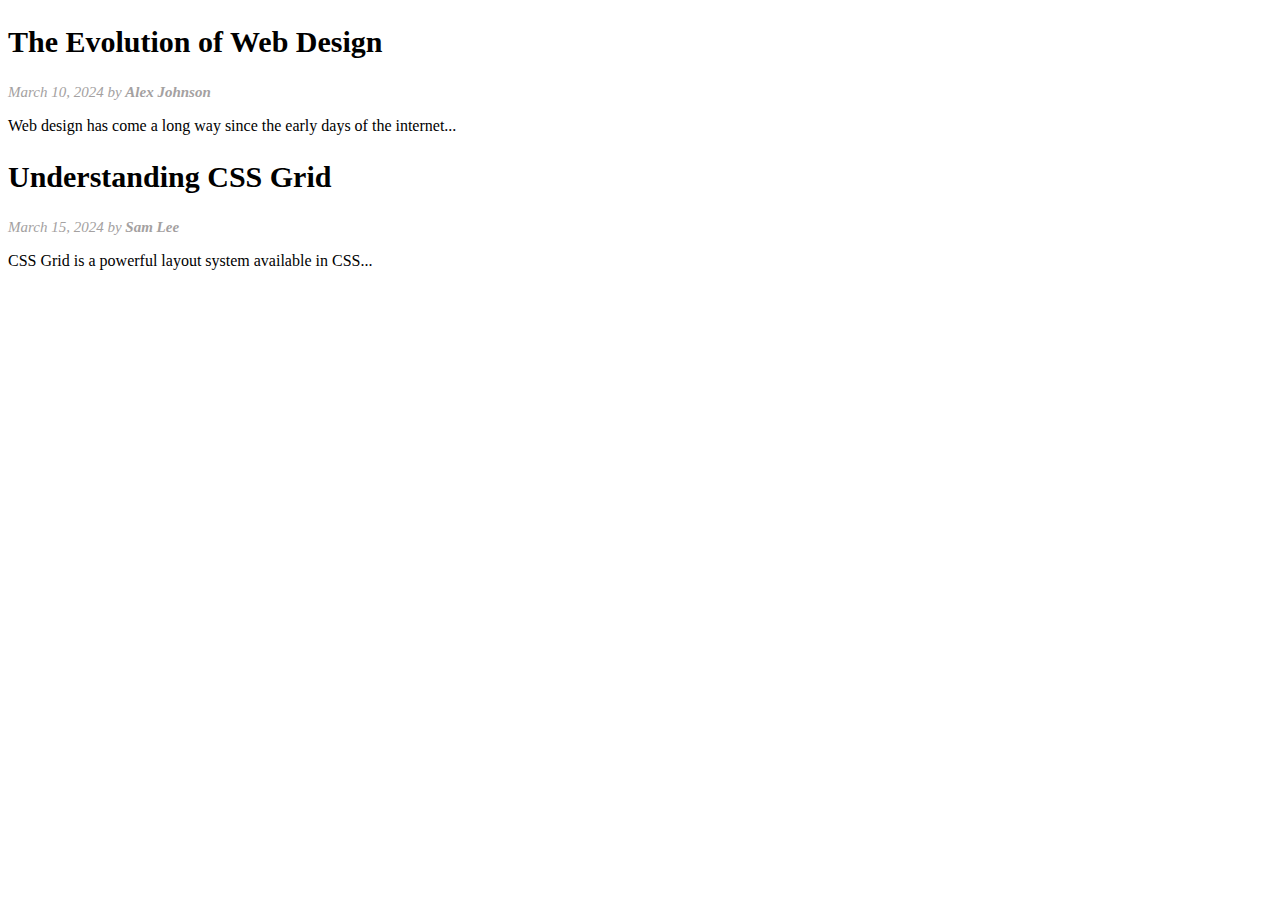
<file: Intro/04/index.html>
<!DOCTYPE html>
<html lang="en">
<head>
    <meta charset="UTF-8">
    <meta name="viewport" content="width=device-width, initial-scale=1.0">
    <link rel="stylesheet" href="./styles.css">
    <title>Document</title>
</head>
<body>
    <section>
        <h2>The Evolution of Web Design</h2>
        <p class="italic">March 10, 2024 by <span>Alex Johnson</span></p>
        <p>Web design has come a long way since the early days of the internet...</p>
    </section>

    <section>
        <h2>Understanding CSS Grid</h2>
        <p class="italic">March 15, 2024 by <span>Sam Lee</span></p>
        <p>CSS Grid is a powerful layout system available in CSS...</p>
    </section>
</body>
</html>
</file>
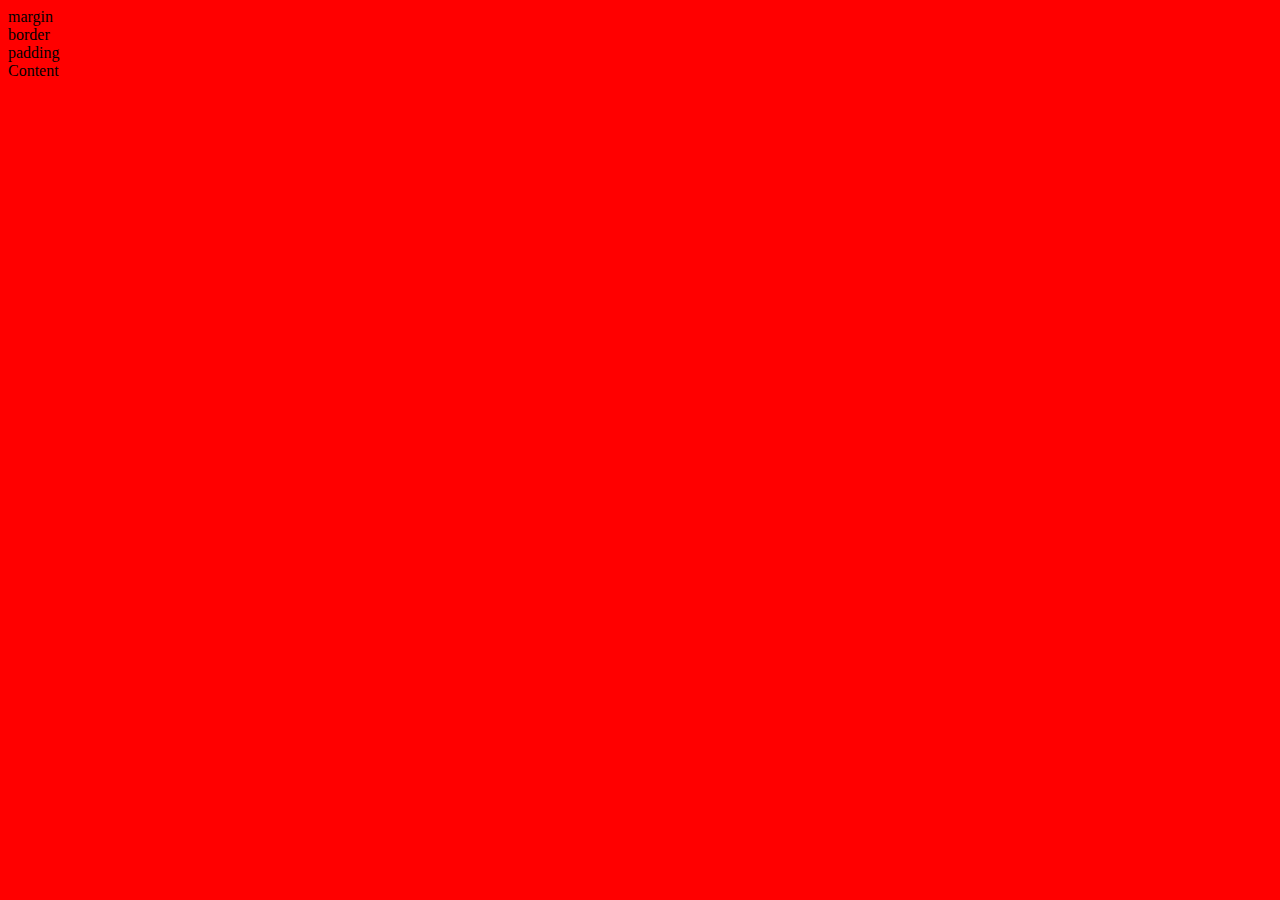
<file: Positioning/01/index.html>
<!DOCTYPE html>
<html lang="en">
  <head>
    <meta charset="UTF-8" />
    <meta name="viewport" content="width=device-width, initial-scale=1.0" />
    <link rel="stylesheet" href="./style.css" />
    <title>Box Model Demo</title>
  </head>
  <body>
    <div class="margin">
      <span class="label">margin</span>
      <div class="border">
        <span class="label">border</span>
        <div>
          <div class="padding">
            <span class="label">padding</span>
            <div class="content">Content</div>
          </div>
        </div>
      </div>
    </div>
  </body>
</html>
</file>
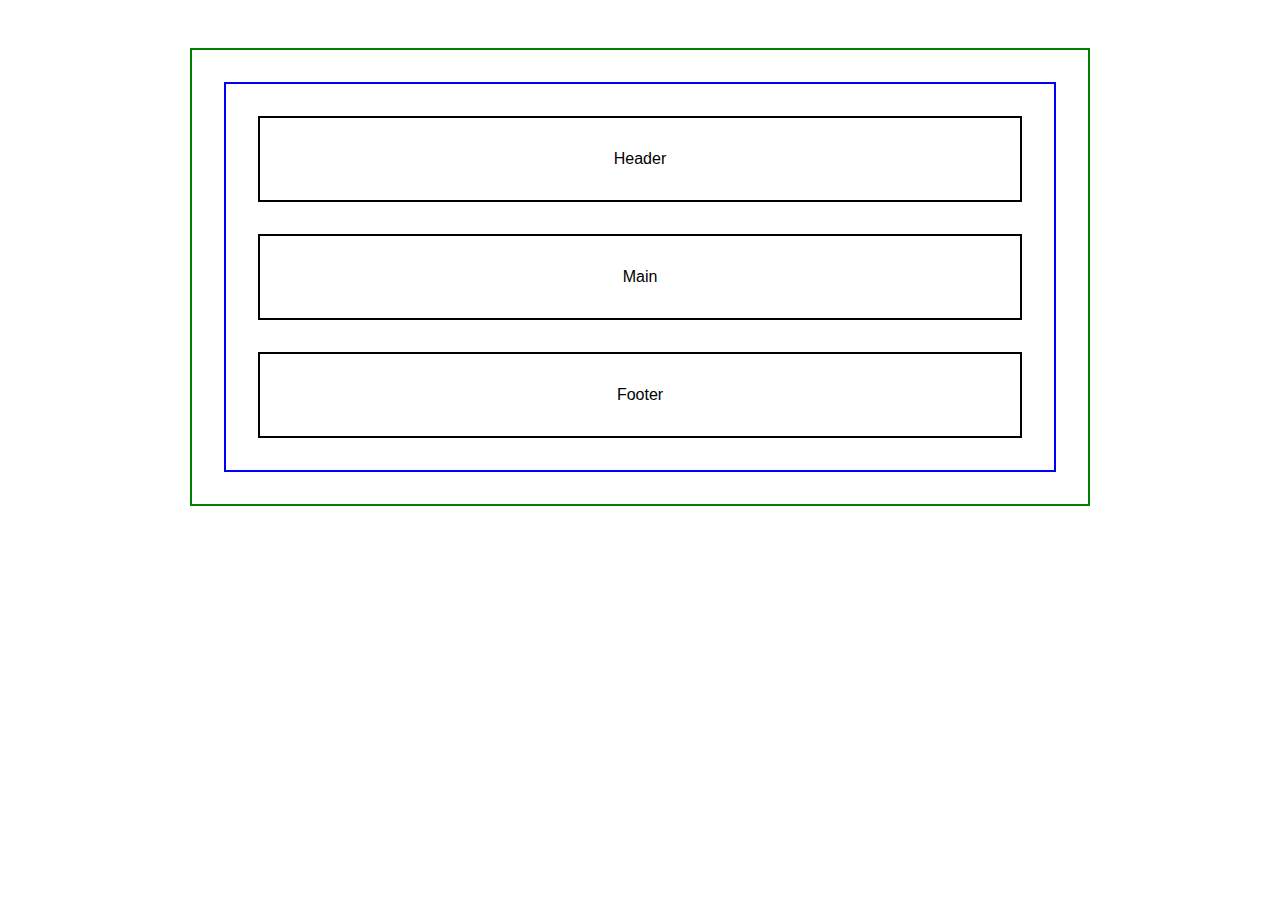
<file: Positioning/02/index.html>
<!DOCTYPE html>
<html lang="en">
<head>
    <meta charset="UTF-8">
    <meta name="viewport" content="width=device-width, initial-scale=1.0">
    <link rel="stylesheet" href="./styles.css">
    <title>Document</title>
</head>
<body>
    <div class="site">
        <header>
            <p>Header</p>
        </header>
        <main>
            <p>Main</p>
        </main>
        <footer>
            <p>Footer</p>
        </footer>
    </div>
</body>
</html>
</file>
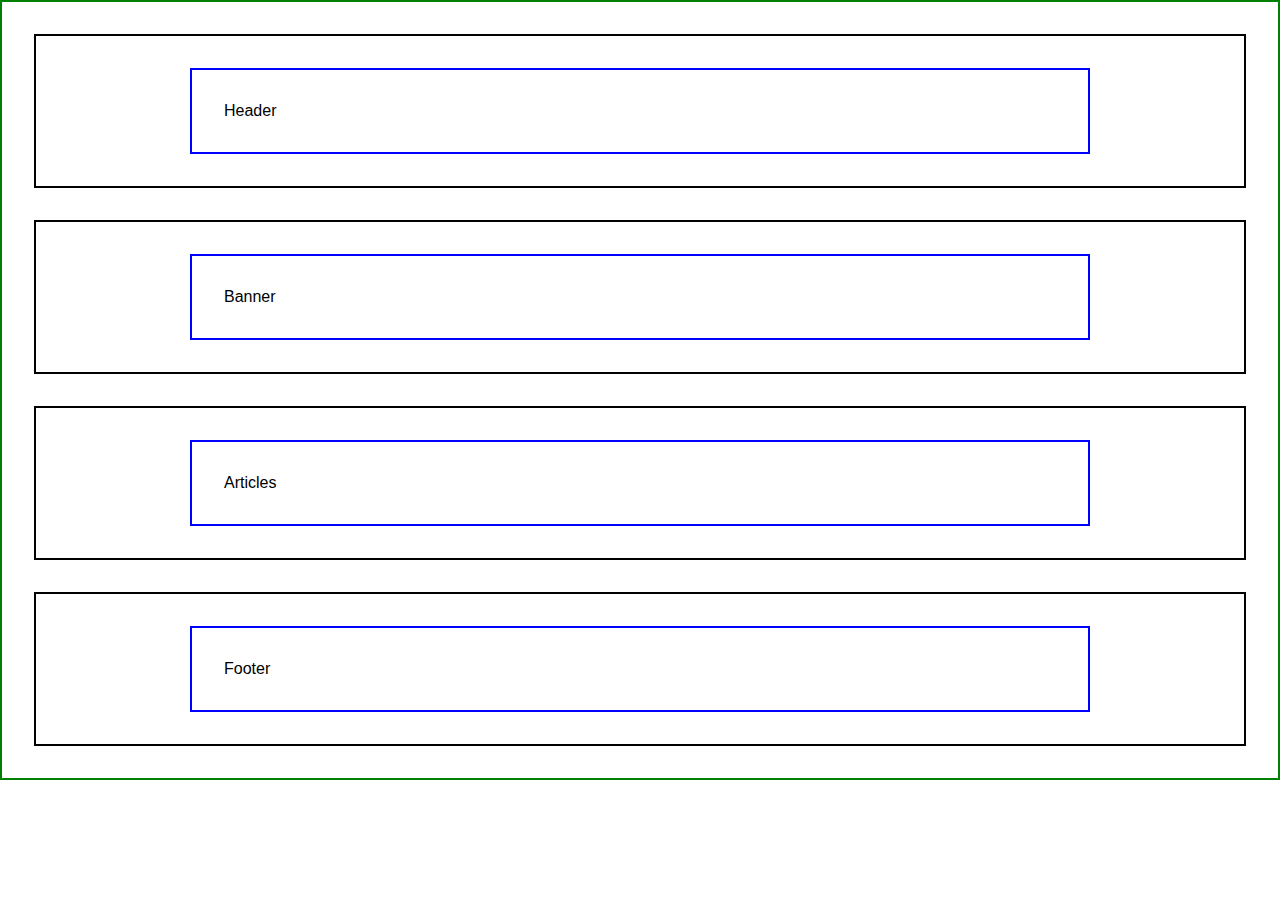
<file: Positioning/03/index.html>
<!DOCTYPE html>
<html lang="en">
  <head>
    <meta charset="UTF-8" />
    <meta name="viewport" content="width=device-width, initial-scale=1.0" />
    <link rel="stylesheet" href="./style.css" />
    <title>Document</title>
  </head>
  <body>
    
    <header class="section section-header">
        <div class="wrapper">
            <p>Header</p>
        </div>
    </header>

    <section class="section section-banner">
        <div class="wrapper">
            <p>Banner</p>
        </div>
    </section>

    <section class="section section-articles">
        <div class="wrapper">
            <p>Articles</p>
        </div>
    </section>

    <footer class="section section-footer">
        <div class="wrapper">
            <p>Footer</p>
        </div>
    </footer>

  </body>
</html>
</file>
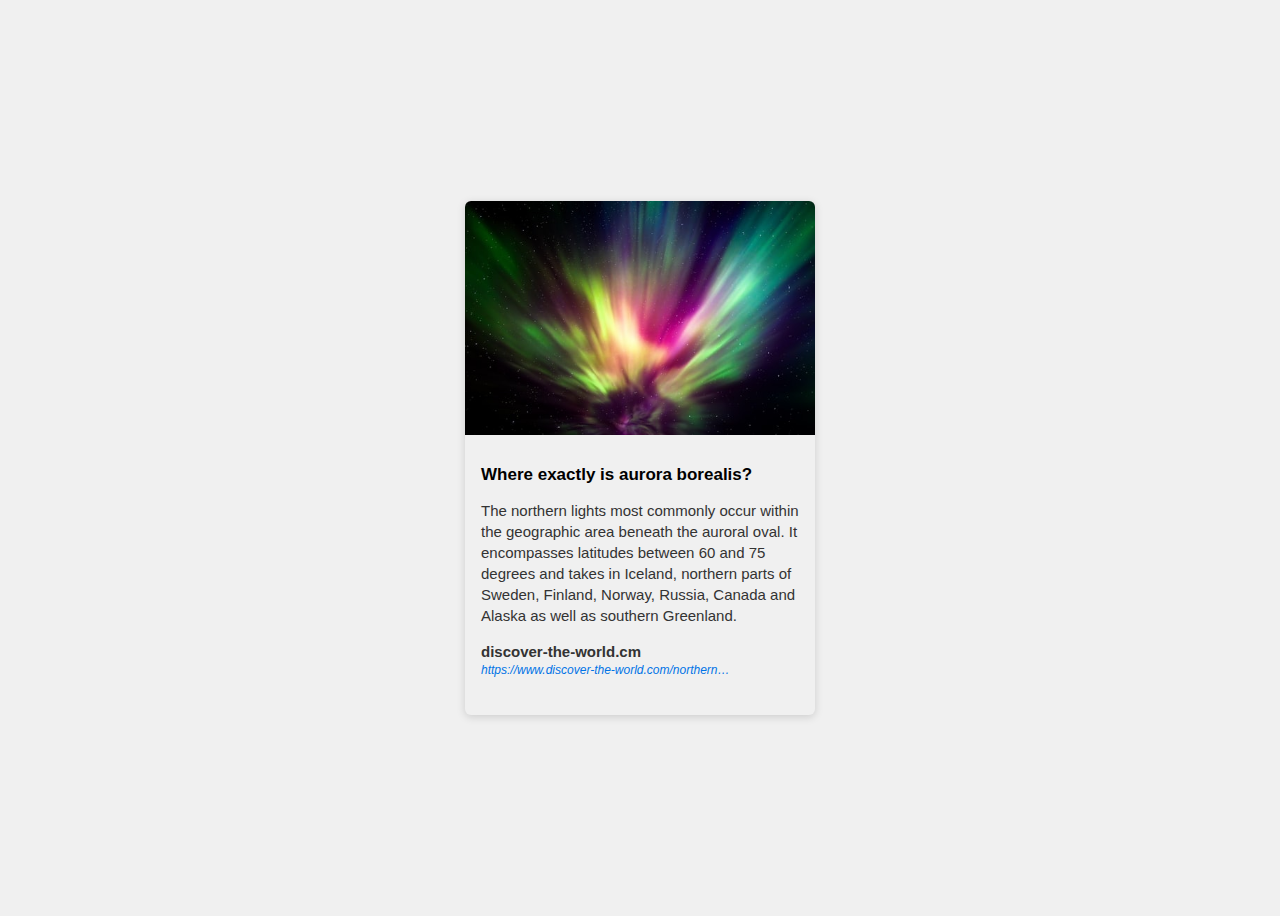
<file: Positioning/04/index.html>
<!DOCTYPE html>
<html lang="en">
<head>
  <meta charset="UTF-8">
  <meta name="viewport" content="width=device-width, initial-scale=1.0">
  <link rel="stylesheet" href="./styles.css">
  <title>Aurora Card</title>
</head>
<body>
    <div class="card">
        <img src="./images/image1.jpg" alt="card-image">
        <div class="card-container">
            <h2>Where exactly is aurora borealis?</h2>
            <p>The northern lights most commonly occur within the geographic area beneath the auroral oval. It encompasses latitudes between 60 and 75 degrees and takes in Iceland, northern parts of Sweden, Finland, Norway, Russia, Canada and Alaska as well as southern Greenland.</p>
            <p class="source">
                <strong>discover-the-world.cm</strong><br>
                <a href="https://www.discover-the-world.com/northern-lights/" target="_blank">
                    https://www.discover-the-world.com/northern-lights/
                </a>
            </p>
        </div>
    </div>
</body>
</html>
</file>
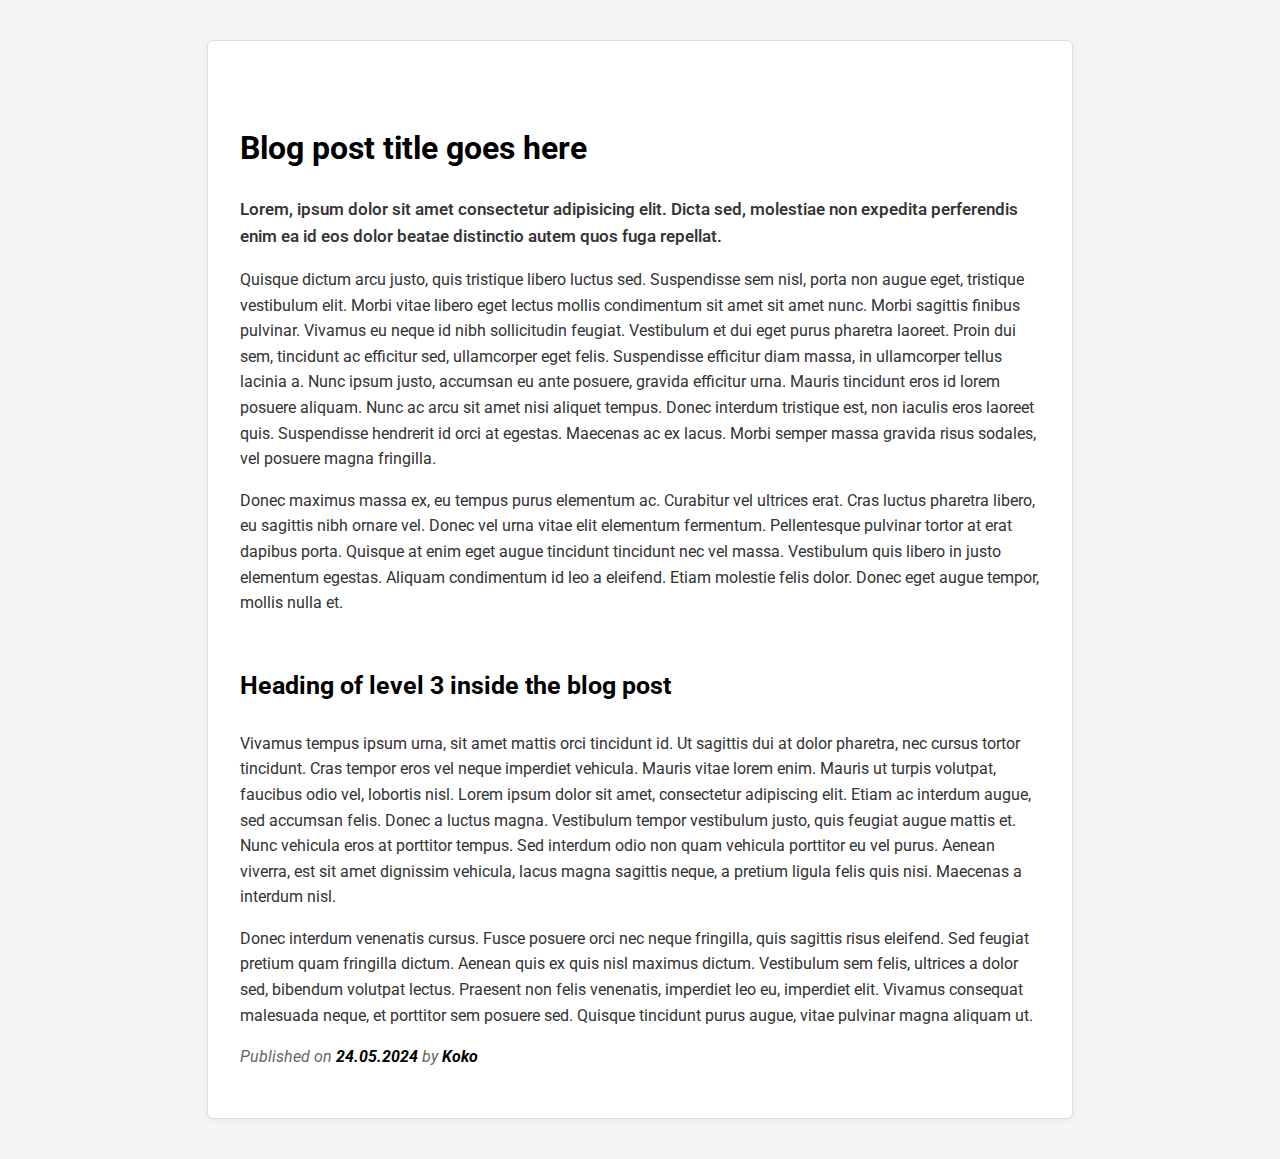
<file: Positioning/05/index.html>
<!DOCTYPE html>
<html lang="en">
  <head>
    <meta charset="UTF-8" />
    <meta name="viewport" content="width=device-width, initial-scale=1.0" />
    <link rel="stylesheet" href="./index.css" />
    <title>Document</title>
  </head>
  <body>
    <div class="article">
      <h1>Blog post title goes here</h1>

      <p class="first">
        Lorem, ipsum dolor sit amet consectetur adipisicing elit. Dicta sed,
        molestiae non expedita perferendis enim ea id eos dolor beatae
        distinctio autem quos fuga repellat.
      </p>

      <p>
        Quisque dictum arcu justo, quis tristique libero luctus sed. Suspendisse
        sem nisl, porta non augue eget, tristique vestibulum elit. Morbi vitae
        libero eget lectus mollis condimentum sit amet sit amet nunc. Morbi
        sagittis finibus pulvinar. Vivamus eu neque id nibh sollicitudin
        feugiat. Vestibulum et dui eget purus pharetra laoreet. Proin dui sem,
        tincidunt ac efficitur sed, ullamcorper eget felis. Suspendisse
        efficitur diam massa, in ullamcorper tellus lacinia a. Nunc ipsum justo,
        accumsan eu ante posuere, gravida efficitur urna. Mauris tincidunt eros
        id lorem posuere aliquam. Nunc ac arcu sit amet nisi aliquet tempus.
        Donec interdum tristique est, non iaculis eros laoreet quis. Suspendisse
        hendrerit id orci at egestas. Maecenas ac ex lacus. Morbi semper massa
        gravida risus sodales, vel posuere magna fringilla.
      </p>

      <p>
        Donec maximus massa ex, eu tempus purus elementum ac. Curabitur vel
        ultrices erat. Cras luctus pharetra libero, eu sagittis nibh ornare vel.
        Donec vel urna vitae elit elementum fermentum. Pellentesque pulvinar
        tortor at erat dapibus porta. Quisque at enim eget augue tincidunt
        tincidunt nec vel massa. Vestibulum quis libero in justo elementum
        egestas. Aliquam condimentum id leo a eleifend. Etiam molestie felis
        dolor. Donec eget augue tempor, mollis nulla et.
      </p>

      <h3>Heading of level 3 inside the blog post</h3>

      <p>
        Vivamus tempus ipsum urna, sit amet mattis orci tincidunt id. Ut
        sagittis dui at dolor pharetra, nec cursus tortor tincidunt. Cras tempor
        eros vel neque imperdiet vehicula. Mauris vitae lorem enim. Mauris ut
        turpis volutpat, faucibus odio vel, lobortis nisl. Lorem ipsum dolor sit
        amet, consectetur adipiscing elit. Etiam ac interdum augue, sed accumsan
        felis. Donec a luctus magna. Vestibulum tempor vestibulum justo, quis
        feugiat augue mattis et. Nunc vehicula eros at porttitor tempus. Sed
        interdum odio non quam vehicula porttitor eu vel purus. Aenean viverra,
        est sit amet dignissim vehicula, lacus magna sagittis neque, a pretium
        ligula felis quis nisi. Maecenas a interdum nisl.
      </p>

      <p>
        Donec interdum venenatis cursus. Fusce posuere orci nec neque fringilla,
        quis sagittis risus eleifend. Sed feugiat pretium quam fringilla dictum.
        Aenean quis ex quis nisl maximus dictum. Vestibulum sem felis, ultrices
        a dolor sed, bibendum volutpat lectus. Praesent non felis venenatis,
        imperdiet leo eu, imperdiet elit. Vivamus consequat malesuada neque, et
        porttitor sem posuere sed. Quisque tincidunt purus augue, vitae pulvinar
        magna aliquam ut.
      </p>

      <p>Published on <span>24.05.2024 </span>by <span>Koko</span></p>
    </div>
  </body>
</html>
</file>
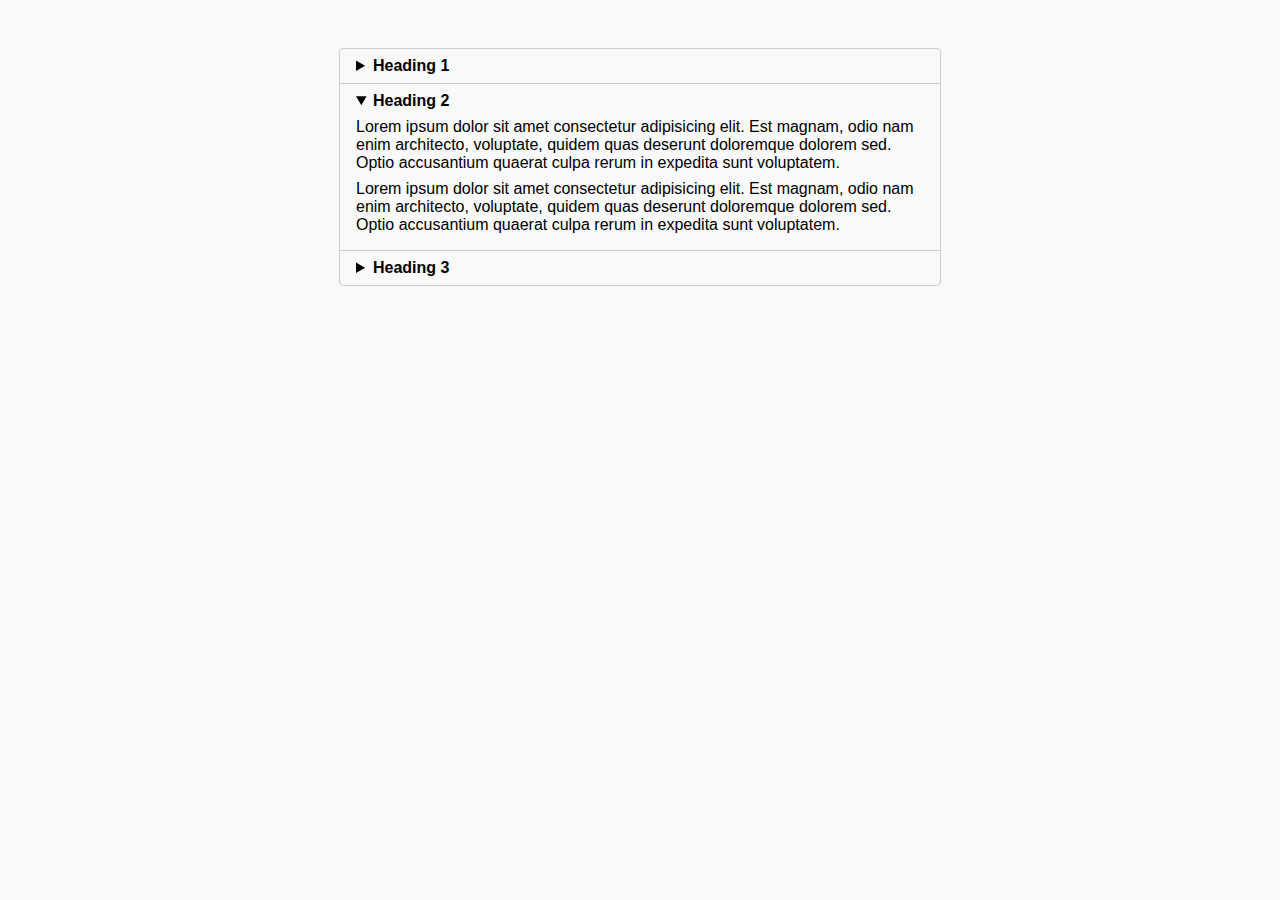
<file: Positioning/06/index.html>
<!DOCTYPE html>
<html lang="en">
  <head>
    <meta charset="UTF-8" />
    <meta name="viewport" content="width=device-width, initial-scale=1.0" />
    <link rel="stylesheet" href="./style.css" />
    <title>Document</title>
  </head>
  <body>
    <div class="accordion">
      <details>
        <summary>Heading 1</summary>
        <p>
          Lorem ipsum dolor sit amet consectetur adipisicing elit. Est magnam,
          odio nam enim architecto, voluptate, quidem quas deserunt doloremque
          dolorem sed. Optio accusantium quaerat culpa rerum in expedita sunt
          voluptatem.
        </p>
        <p>
          Lorem ipsum dolor sit amet consectetur adipisicing elit. Est magnam,
          odio nam enim architecto, voluptate, quidem quas deserunt doloremque
          dolorem sed. Optio accusantium quaerat culpa rerum in expedita sunt
          voluptatem.
        </p>
      </details>

      <details open>
        <summary>Heading 2</summary>
        <p>
          Lorem ipsum dolor sit amet consectetur adipisicing elit. Est magnam,
          odio nam enim architecto, voluptate, quidem quas deserunt doloremque
          dolorem sed. Optio accusantium quaerat culpa rerum in expedita sunt
          voluptatem.
        </p>
        <p>
          Lorem ipsum dolor sit amet consectetur adipisicing elit. Est magnam,
          odio nam enim architecto, voluptate, quidem quas deserunt doloremque
          dolorem sed. Optio accusantium quaerat culpa rerum in expedita sunt
          voluptatem.
        </p>
      </details>

      <details>
        <summary>Heading 3</summary>
        <p>
          Lorem ipsum dolor sit amet consectetur adipisicing elit. Est magnam,
          odio nam enim architecto, voluptate, quidem quas deserunt doloremque
          dolorem sed. Optio accusantium quaerat culpa rerum in expedita sunt
          voluptatem.
        </p>
        <p>
          Lorem ipsum dolor sit amet consectetur adipisicing elit. Est magnam,
          odio nam enim architecto, voluptate, quidem quas deserunt doloremque
          dolorem sed. Optio accusantium quaerat culpa rerum in expedita sunt
          voluptatem.
        </p>
      </details>
    </div>
  </body>
</html>
</file>
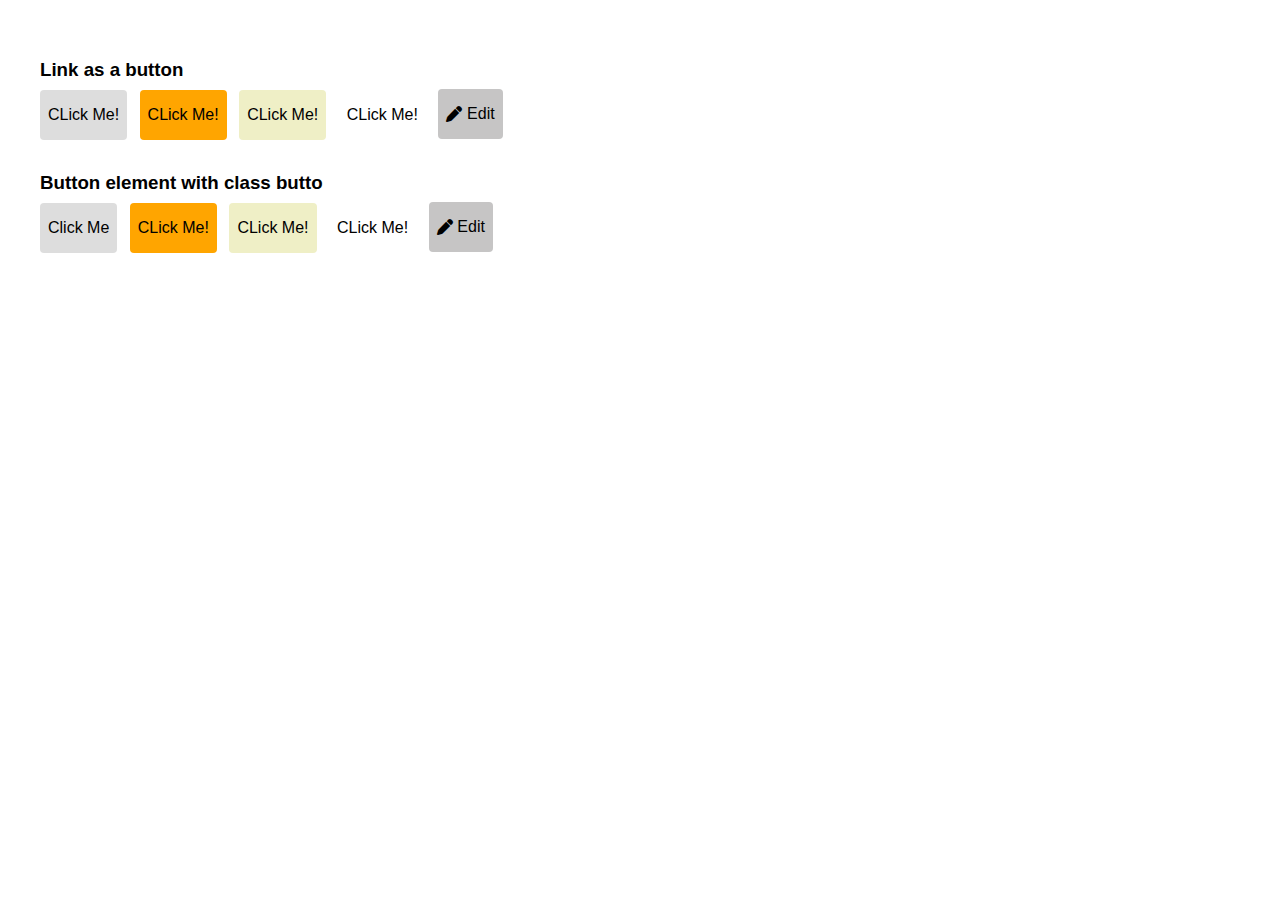
<file: Positioning/08/index.html>
<!DOCTYPE html>
<html lang="en">
<head>
    <meta charset="UTF-8">
    <meta name="viewport" content="width=device-width, initial-scale=1.0">
    <link rel="stylesheet" href="https://cdnjs.cloudflare.com/ajax/libs/font-awesome/6.5.1/css/all.min.css">
    <link rel="stylesheet" href="./style.css">
    <title>Document</title>
</head>
<body>

    <section>
        <h3>Link as a button</h3>
        <a href="#" class="btn">CLick Me!</a>
        <a href="#" class="btn btn-primary">CLick Me!</a>
        <a href="#" class="btn btn-succes">CLick Me!</a>
        <a href="#" class="btn btn-light">CLick Me!</a> 
        <a href="#" class="btn btn-edit"><i class="fa-solid fa-pen"></i>Edit</a>
    </section>
      
    <section>
        <h3>Button element with class butto</h3>
        <button class="btn">Click Me</button>
        <button class="btn btn-primary">CLick Me!</button>
        <button class="btn btn-succes">CLick Me!</button>
        <button class="btn btn-light">CLick Me!</button>   
        <button class="btn btn-edit"><i class=" icon fa-solid fa-pen"></i>Edit</button>
    </section>
</body>
</html>
</file>
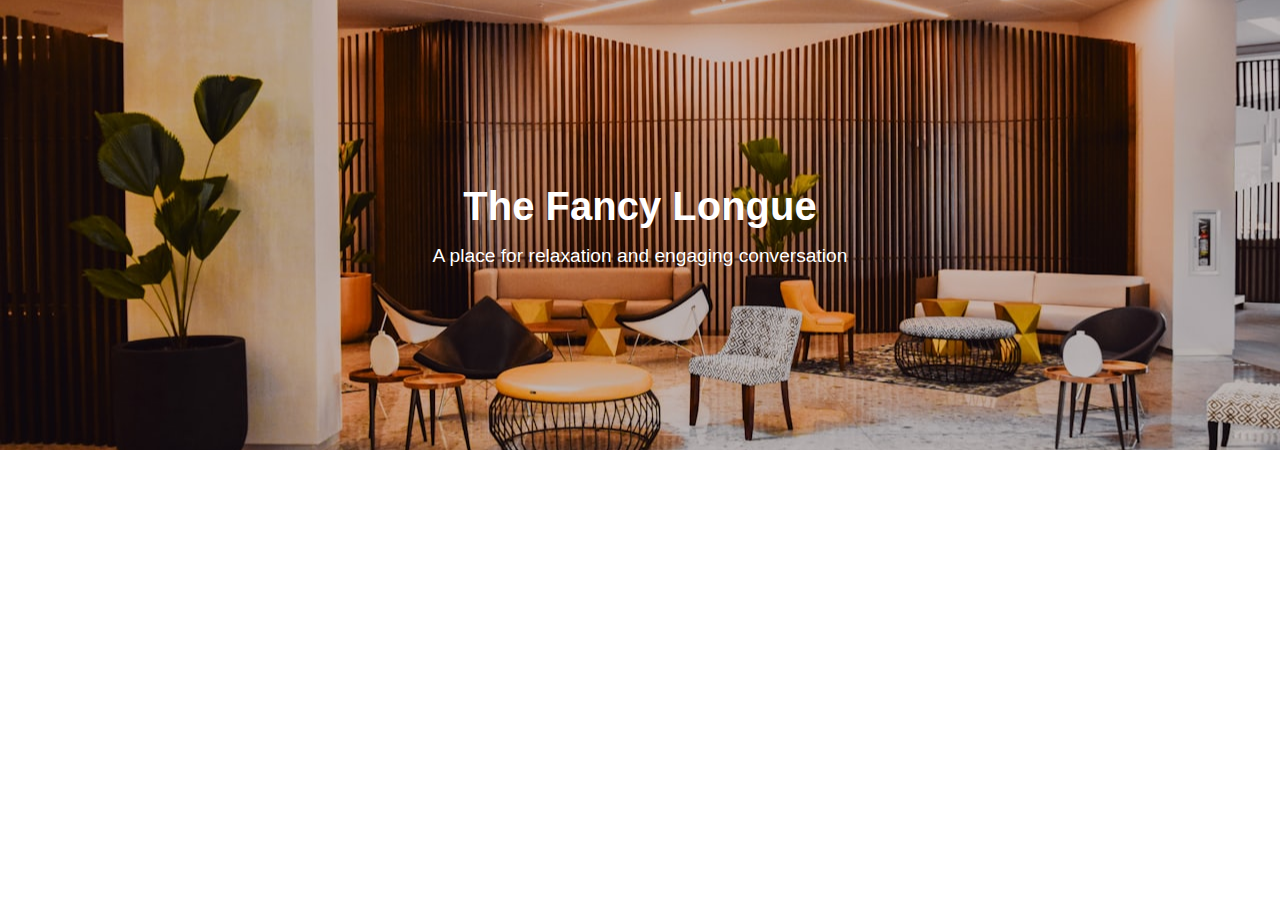
<file: Positioning/09/index.html>
<!DOCTYPE html>
<html lang="en">
<head>
  <meta charset="UTF-8">
  <meta name="viewport" content="width=device-width, initial-scale=1.0">
  <link rel="stylesheet" href="./styles.css">
  <title>Hero Section</title>
</head>
<body>
  <section class="hero">
    <div class="hero-content">
      <h1>The Fancy Longue</h1>
      <p>A place for relaxation and engaging conversation</p>
    </div>
  </section>
</body>
</html>
</file>
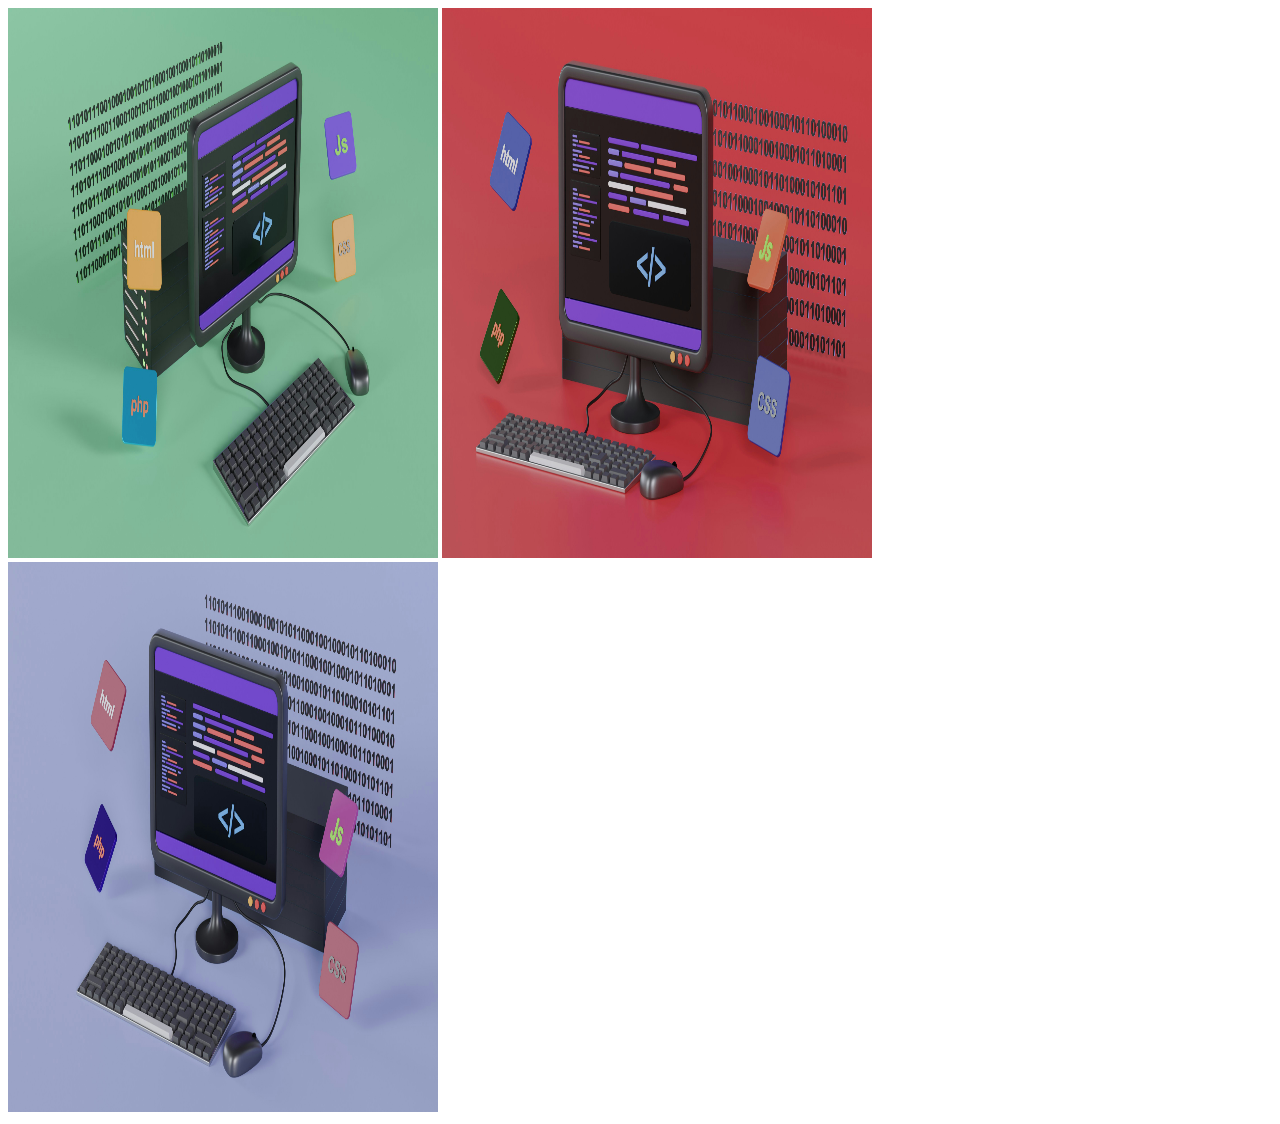
<file: Intro/01/image-gallery.html>
<!DOCTYPE html>
<html lang="en">
<head>
    <meta charset="UTF-8">
    <meta name="viewport" content="width=device-width, initial-scale=1.0">
    <link rel="shortcut icon" href="./img/growtika-58K6WZiwd0g-unsplash.jpg" type="image/x-icon">
    <link rel="stylesheet" href="./gallery-styles.css">
    <title>Image Gallery</title>
</head>
<body>
    <div>
        <a href="https://unsplash.com/photos/a-computer-on-a-desk-58K6WZiwd0g" target="_blank"><img src="./img/growtika-58K6WZiwd0g-unsplash.jpg" alt="html-code-image"></a>
        <a href="https://unsplash.com/photos/a-computer-on-a-desk-FQ3lFA4Zi58" target="_blank"><img src="./img/growtika-FQ3lFA4Zi58-unsplash.jpg" alt="html-code-image"></a>
        <a href="https://unsplash.com/photos/a-computer-with-a-keyboard-and-mouse-yGQmjh2uOTg" target="_blank"><img src="./img/growtika-yGQmjh2uOTg-unsplash.jpg" alt="html-code-image"></a>
    </div>
</body>
</html>
</file>
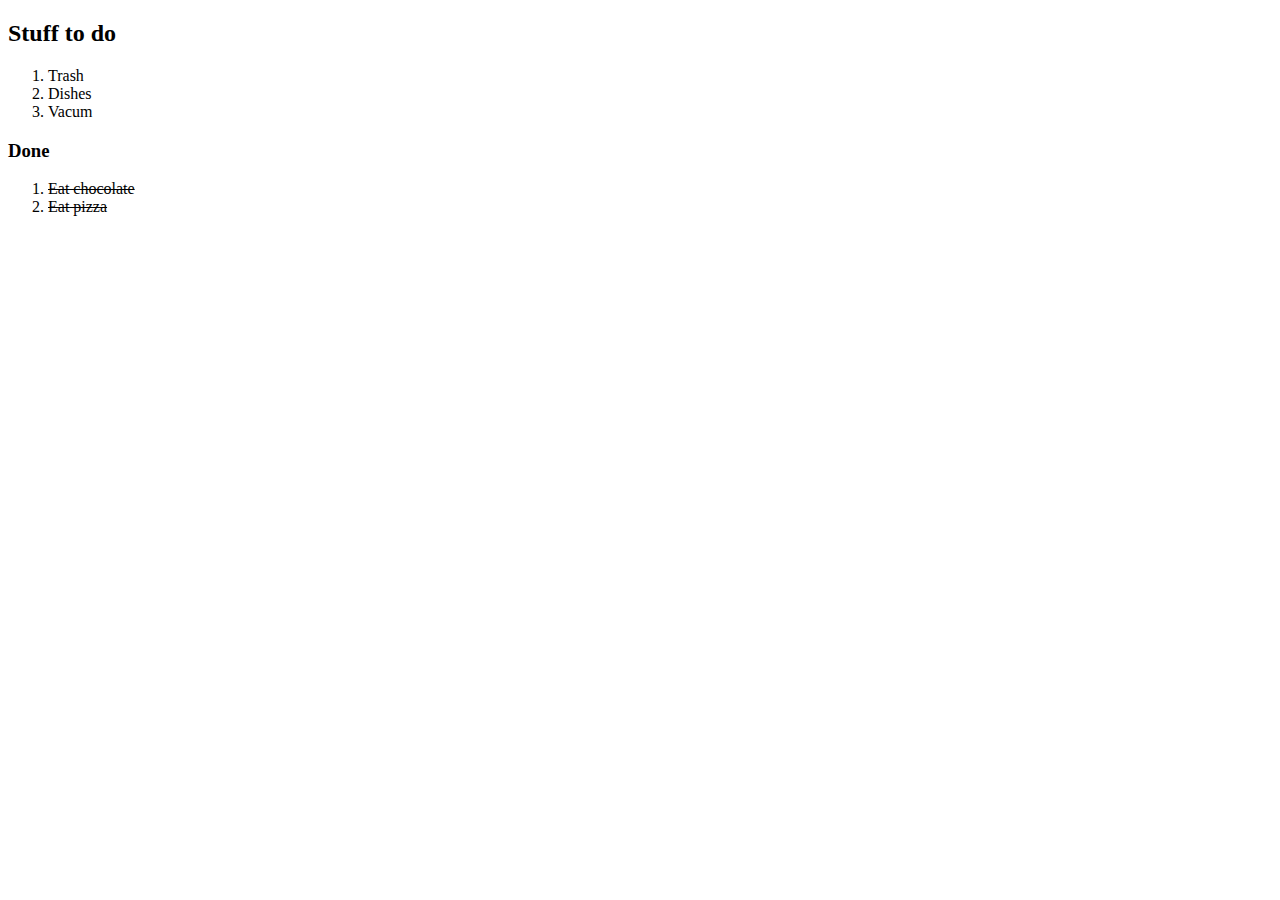
<file: Intro/02/todo-list.htm>
<!DOCTYPE html>
<html lang="en">
<head>
    <meta charset="UTF-8">
    <meta name="viewport" content="width=device-width, initial-scale=1.0">
    <link rel="stylesheet" href="./todo-list.css">
    <title>To Do List</title>
</head>
<body>
    <section>
        <h2>Stuff to do</h2>
        <ol>
            <li>Trash</li>
            <li>Dishes</li>
            <li>Vacum</li>
        </ol>
    </section>

    <section>
        <h3>Done</h3>
        <ol>
            <li class="crossed">Eat chocolate</li>
            <li class="crossed">Eat pizza</li>
        </ol> 
    </section>
</body>
</html>
</file>
<file: Intro/04/styles.css>
p {
    font-size: 25ox;
}

h2 {
    font-size: 30px;
}

.italic {
    font-size: 15px;
    font-style: italic;
    color: rgb(164, 161, 161);
}
  
span {
    font-weight: bold;
}
</file>
<file: Positioning/01/style.css>
body {
    background-color: red;
}
</file>
<file: Positioning/02/styles.css>
* {
    padding: 0;
    margin: 0;
    box-sizing: border-box;
}

body {
    font-family: Verdana, Geneva, Tahoma, sans-serif;
    border: 2px solid green;
    padding: 2em;
    
    max-width: 900px;
    margin: 3em auto 0 auto;
    width: 100%;
}

.site {
    border: 2px solid blue;
    padding: 2em;
}

.site > * {
    border: 2px solid black;
    padding: 2em;
    text-align: center;
}

.site > *:not(:first-child) {
    margin-top: 2em;
}
</file>
<file: Positioning/03/style.css>
* {
    padding: 0;
    margin: 0;
    box-sizing: border-box;
}

body {
    font-family: Verdana, Geneva, Tahoma, sans-serif;
    border: 2px solid green;
    padding: 2em;
}

.section {
    border: 2px solid black;
    padding: 2em;
}

.section:not(:first-child) {
    margin-top: 2em;
}

.section .wrapper {
    border: 2px solid blue;
    padding: 2em;
    max-width: 900px;
    margin: 0 auto;
}
</file>
<file: Positioning/04/styles.css>
body {
  font-family: Arial, sans-serif;
  background: #f0f0f0;
  display: flex;
  justify-content: center;
  align-items: center;
  min-height: 100vh;
}
  
.card {
    background: #f0f0f0;
    border-radius: 6px;
    box-shadow: 0 2px 8px rgba(0,0,0,0.15);
    max-width: 350px;
    overflow: hidden;
}

.card img {
    width: 100%;
    display: block;
}

.card-container {
    padding: 1em;
}

.card-container h2 {
    font-size: 17px;
    margin-bottom: 0.5em;
}

.card-container p {
    font-size: 15px;
    color: #333;
    line-height: 1.4;
    margin-bottom: 1em;
}

.card-content .source {
  font-size: 0.8em;
  color: #000;
}

.card-container a {
  color: #0073e6;
  font-style: italic;
  text-decoration: none;
  font-size: 0.8em;

  display: inline-block;     
  max-width: 250px;           
  white-space: nowrap;       
  overflow: hidden;          
  text-overflow: ellipsis; 
}
</file>
<file: Positioning/05/index.css>
@import url('https://fonts.googleapis.com/css2?family=Roboto:wght@400;700&display=swap');

body {
  font-family: 'Roboto', sans-serif;
  background: #f5f5f5;
  display: flex;
  justify-content: center;
  padding: 2em;

}

.article {
  background: #fff;
  border: 0.5px solid #ddd;
  border-radius: 6px;
  padding: 2em;
  max-width: 800px;
  line-height: 1.6;
  box-shadow: 0 2px 6px rgba(0,0,0,0.05);
}
  
.article h1 {
    font-size: 2em;
    margin-top: 50px;
    font-weight: 700;
}
  
.article h3 {
    font-size: 25px;
    font-weight: 700;
    margin-top: 50px;
}

.article p {
    color: #333;
}
  
.first {
    font-size: 17px;
    color: black;
    font-weight: 550;
}
 
.article p:last-child {
    font-style: italic;
    color: #666;
}
 
span {
    font-weight: bold;
    color: black;
}
</file>
<file: Positioning/06/style.css>
body {
  font-family: Arial, Helvetica, sans-serif;
  display: flex;
  justify-content: center;   
  align-items: center;     
  margin-top: 3em;  
  background: #f9f9f9;
}

.accordion {
  width: 600px;
  border: 1px solid #ccc;
  border-radius: 4px;
  overflow: hidden;
}

details {
    border-bottom: 1px solid #ccc;
    padding: 0.5em 1em;
}
  
details:last-child {
  border-bottom: none;
}
  
summary {
    font-weight: bold;
    cursor: pointer;
}  
  
p {
  margin: 0.5em 0 0.5em 0;
}

details[open] summary::before {
    transform: rotate(90deg);
}
</file>
<file: Positioning/08/style.css>
body {
    font-family: Verdana, Geneva, Tahoma, sans-serif;
    padding: 2rem;
}

h3 {
    margin-bottom: 0.5rem;
}

section {
    margin-bottom: 2rem;
}
  
.btn {
    display: inline-block;
    padding: 1rem 0.5rem;
    margin-right: 0.5rem;
    border: none;
    border-radius: 4px;
    background: #ddd;
    color: #000;
    text-decoration: none;
    cursor: pointer;
    font-size: 1rem;
}
  
.btn-primary {
    background: orange;
    color: black;
}

.btn-primary:hover {
  background: darkorange;
}
  
.btn-succes {
    background: rgb(239, 239, 198);
}
 
.btn-light {
    background: white;
} 
  
.btn-light:hover {
    border: 1px solid black;
}
    
.btn-edit {
    background: rgb(198, 197, 197);
    display: inline-flex;
    align-items: center;
    gap: 0.3rem;
}
</file>
<file: Positioning/09/styles.css>
* {
    margin: 0;
    padding: 0;
    box-sizing: border-box;
}
  
body {
    font-family: Arial, sans-serif;
}

.hero {
    background: url(./images/image1.jpg);
    background-repeat: no-repeat;
    background-position: center;
    background-size: cover;
    height: 50vh;
    display: flex;
    justify-content: center;
    align-items: center;
    text-align: center;
    color: white;
}

.hero h1 {
    font-size: 2.5em;
    margin-bottom: 1rem;
}
  
.hero p {
    font-size: 1.2rem;
}
</file>
<file: Intro/01/gallery-styles.css>
img{
    width: 430px;
    height: 550px;
}
</file>
<file: Intro/02/todo-list.css>
.crossed {
    text-decoration: line-through;
}
</file>
